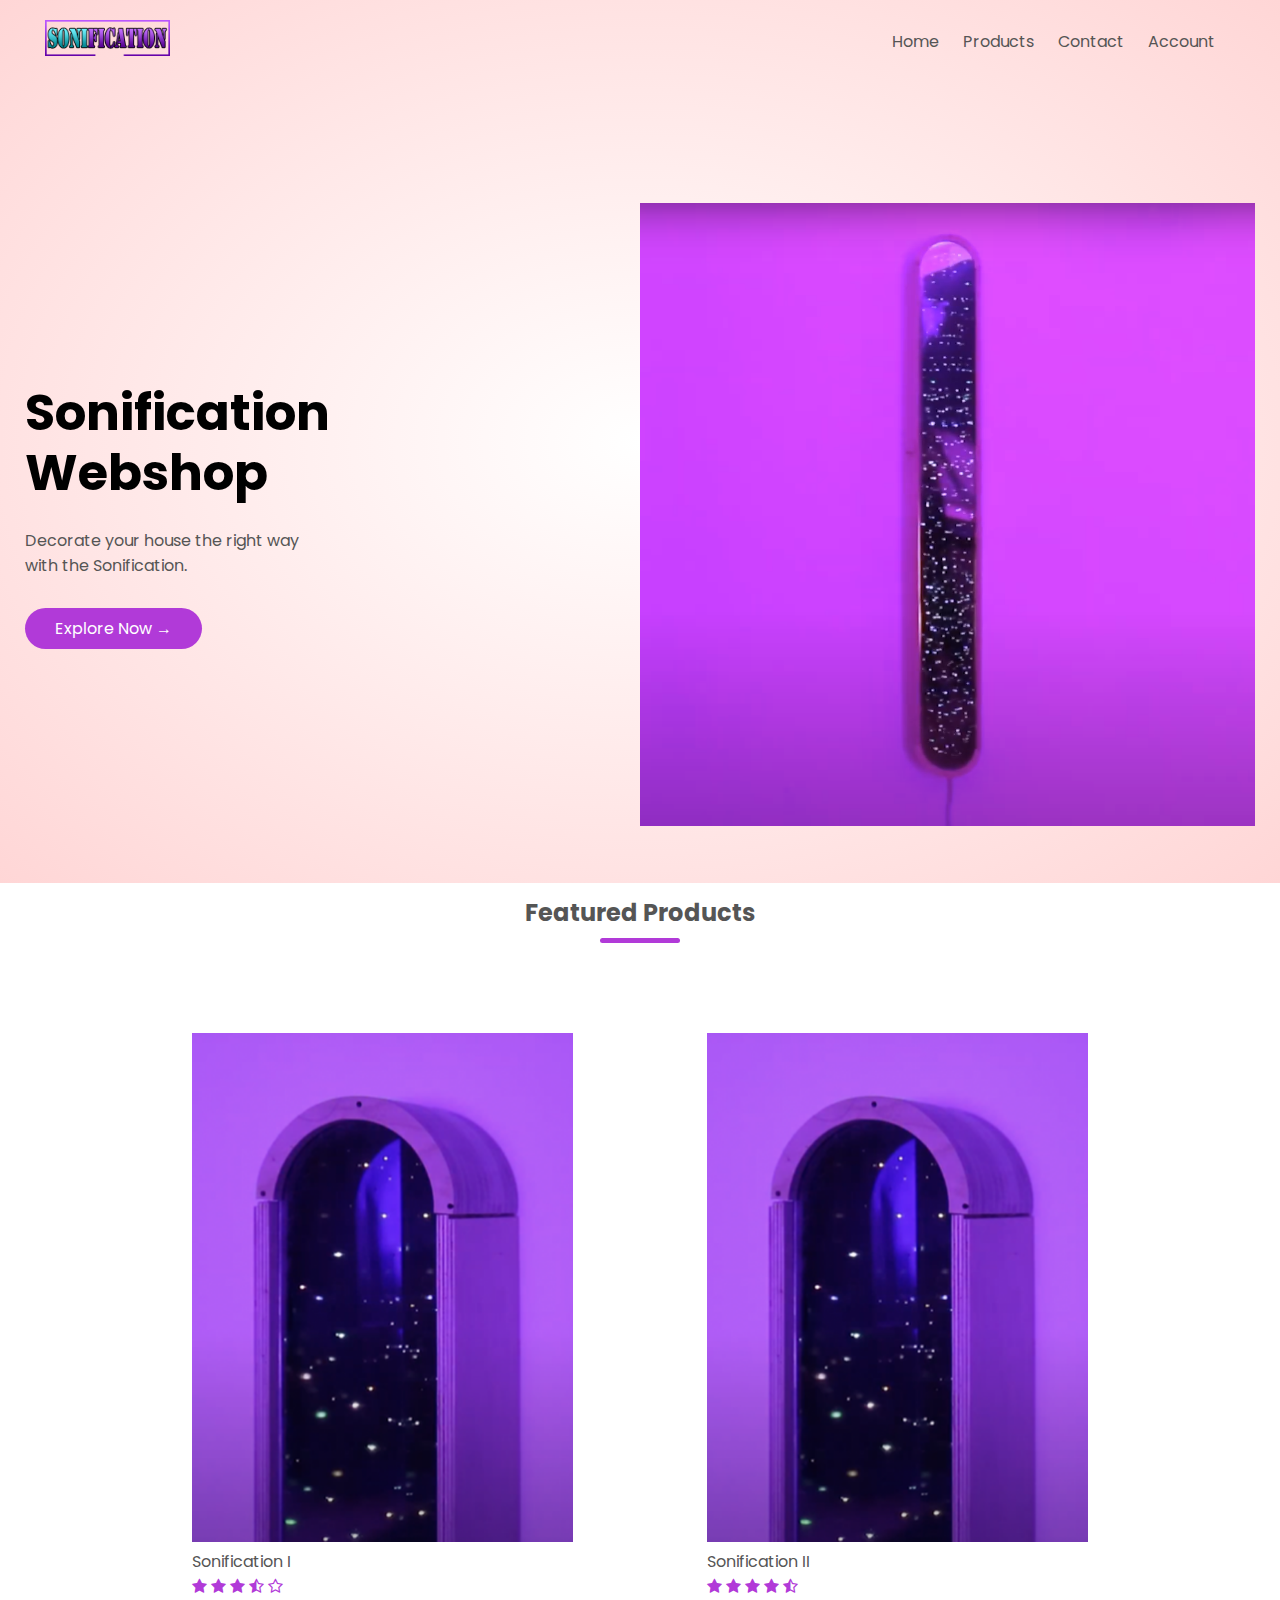
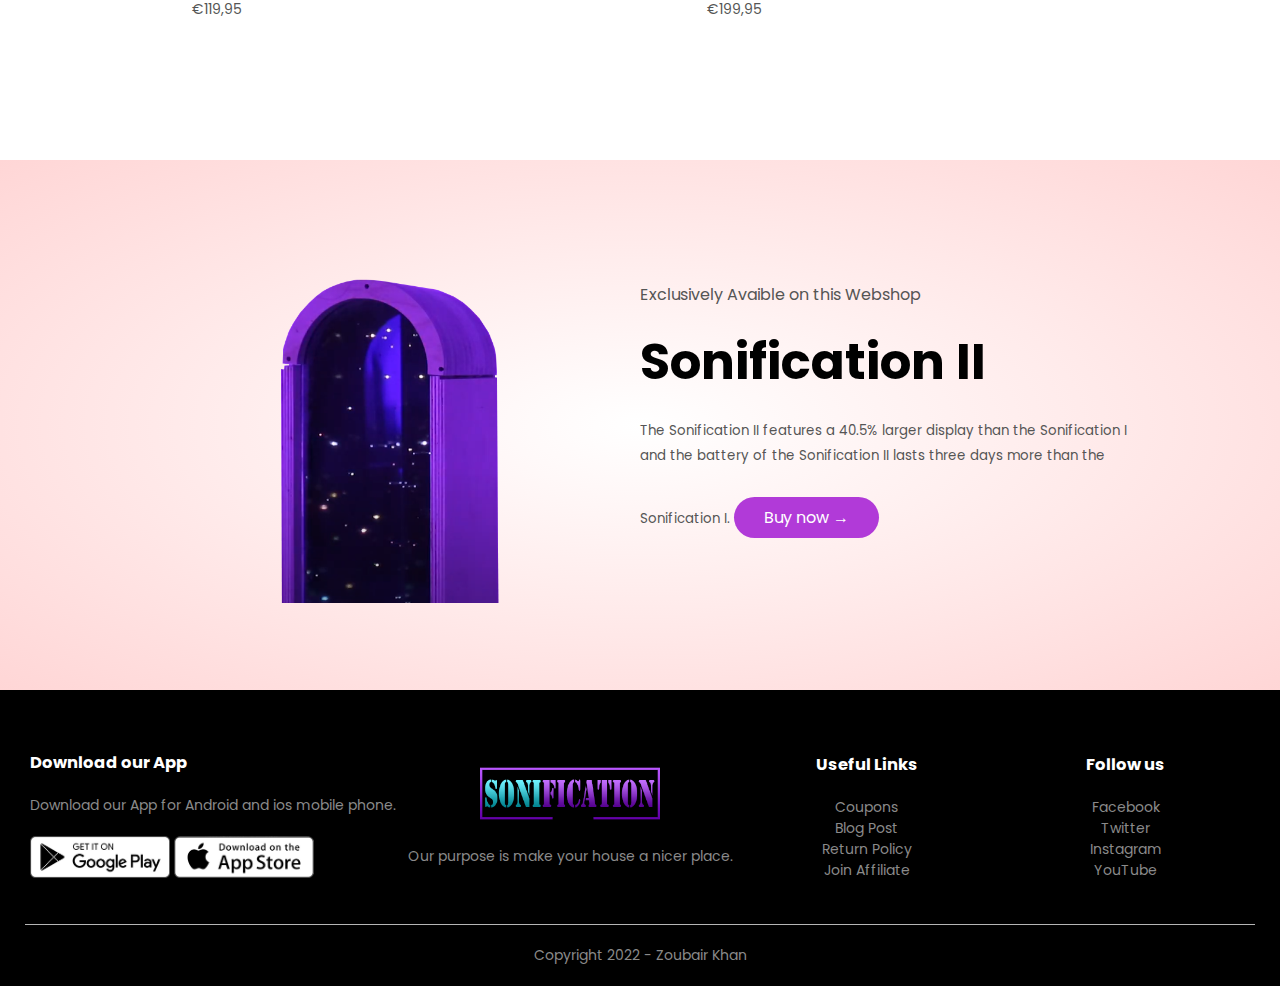
<file: index.html>
<!doctype html>
<html>
<head>
	<meta charset="utf-8">
	<title>Sonification</title>
	<link rel="stylesheet" href="style.css">
	<link rel="preconnect" href="https://fonts.googleapis.com">
<link rel="preconnect" href="https://fonts.gstatic.com" crossorigin>
<link href="https://fonts.googleapis.com/css2?family=Poppins:wght@300;400;500;600;700&display=swap" rel="stylesheet">
	<link rel="stylesheet" href="https://stackpath.bootstrapcdn.com/font-awesome/4.7.0/css/font-awesome.min.css">
</head>
<body>
	<div class="header">
	<div class="container">
	<div class="navbar">
	<div class="logo">
		<a href="index.html">
			<img src="Sonificationlogo.png" width="125px">
		</a>
		</div>
		<nav>
		<ul>
			<li><a href="index.html">Home</a></li>
			<li><a href="products.html">Products</a></li>
			<li><a href="https://www.instagram.com/zoubair.073/">Contact</a></li>
			<li><a href="account.html">Account</a></li>
		</ul>
		</nav>
		
	</div>	
		<div class="row">
		<div class="col-2">
			<h1>Sonification <br> Webshop</h1>
			<p>Decorate your house the right way <br> with the Sonification.</p>
			<a href="products.html" class="btn">Explore Now &#8594;</a>
			</div>
		<div class="col-2">
			<img src="sonification1.png">
			</div>
		</div>
	</div>
</div>
	
	<!----- Voorgestelde producten  ----->
	<div class="small-container">
	<h2 class="title">Featured Products</h2>
	<div class="row">
		<div class="col-4">
		<a href="product-details.html"><img src="sonification2.png"></a>
			<a href="product-details.html"><h4>Sonification I</h4></a>
			<div class="rating">
				<i class="fa fa-star"></i>
				<i class="fa fa-star"></i>
				<i class="fa fa-star"></i>
				<i class="fa fa-star-half-o"></i>
				<i class="fa fa-star-o"></i>
			</div>
			<p>€119,95</p>
			
		</div>
				<div class="col-4">
			<a href="product-details2.html"><img src="sonification2.png"></a>
			<a href="product-details2.html"><h4>Sonification II</h4></a>
			<div class="rating">
				<i class="fa fa-star"></i>
				<i class="fa fa-star"></i>
				<i class="fa fa-star"></i>
				<i class="fa fa-star"></i>
				<i class="fa fa-star-half-o"></i>
			</div>
			<p>€199,95</p>
			
		</div>
		
		</div>
	
	</div>
	
	<!----- Uitgelicht -----> 
	<div class="offer">
	<div class="small-container">
		<div class="row">
		<div class="col-2">
			<img src="uitgelicht.png" class="offer-img">
			</div>
		<div class="col-2">
			<p>Exclusively Avaible on this Webshop</p>
			<h1>Sonification II</h1>
			<small>The Sonification II features a 40.5% larger display than the Sonification I and the battery of the Sonification II lasts three days more than the Sonification I. </small>
			<a href="product-details2.html" class="btn">Buy now &#8594;</a>
			</div>
		</div>
		</div>
	</div>
	
	<!----- footer ----->
	<div class="footer">
	<div class="container">
		<div class="row">
		<div class="footer-col-1">
			<h3>Download our App</h3>
			<p>Download our App for Android and ios mobile phone.</p>
			<div class="app-logo">
			<img src="play-store.png">
			<img src="app-store.png">
			</div>
			</div>
		<div class="footer-col-2">
			<img src="Sonificationlogo2.png">
			<p>Our purpose is make your house a nicer place.</p>
			</div>
		<div class="footer-col-3">
			<h3>Useful Links</h3>
			<ul>
				<li>Coupons</li>
				<li>Blog Post</li>
				<li>Return Policy</li>			
				<li>Join Affiliate</li>
			</ul>
			</div>
		<div class="footer-col-4">
			<h3>Follow us</h3>
			<ul>
				<li>Facebook</li>
				<li>Twitter</li>
				<li>Instagram</li>			
				<li>YouTube</li>
			</ul>
			</div>	
		</div>
		<hr>
		<p class="copyright">Copyright 2022 - Zoubair Khan</p>
		</div>
	</div>
	
</body>
</html>
</file>
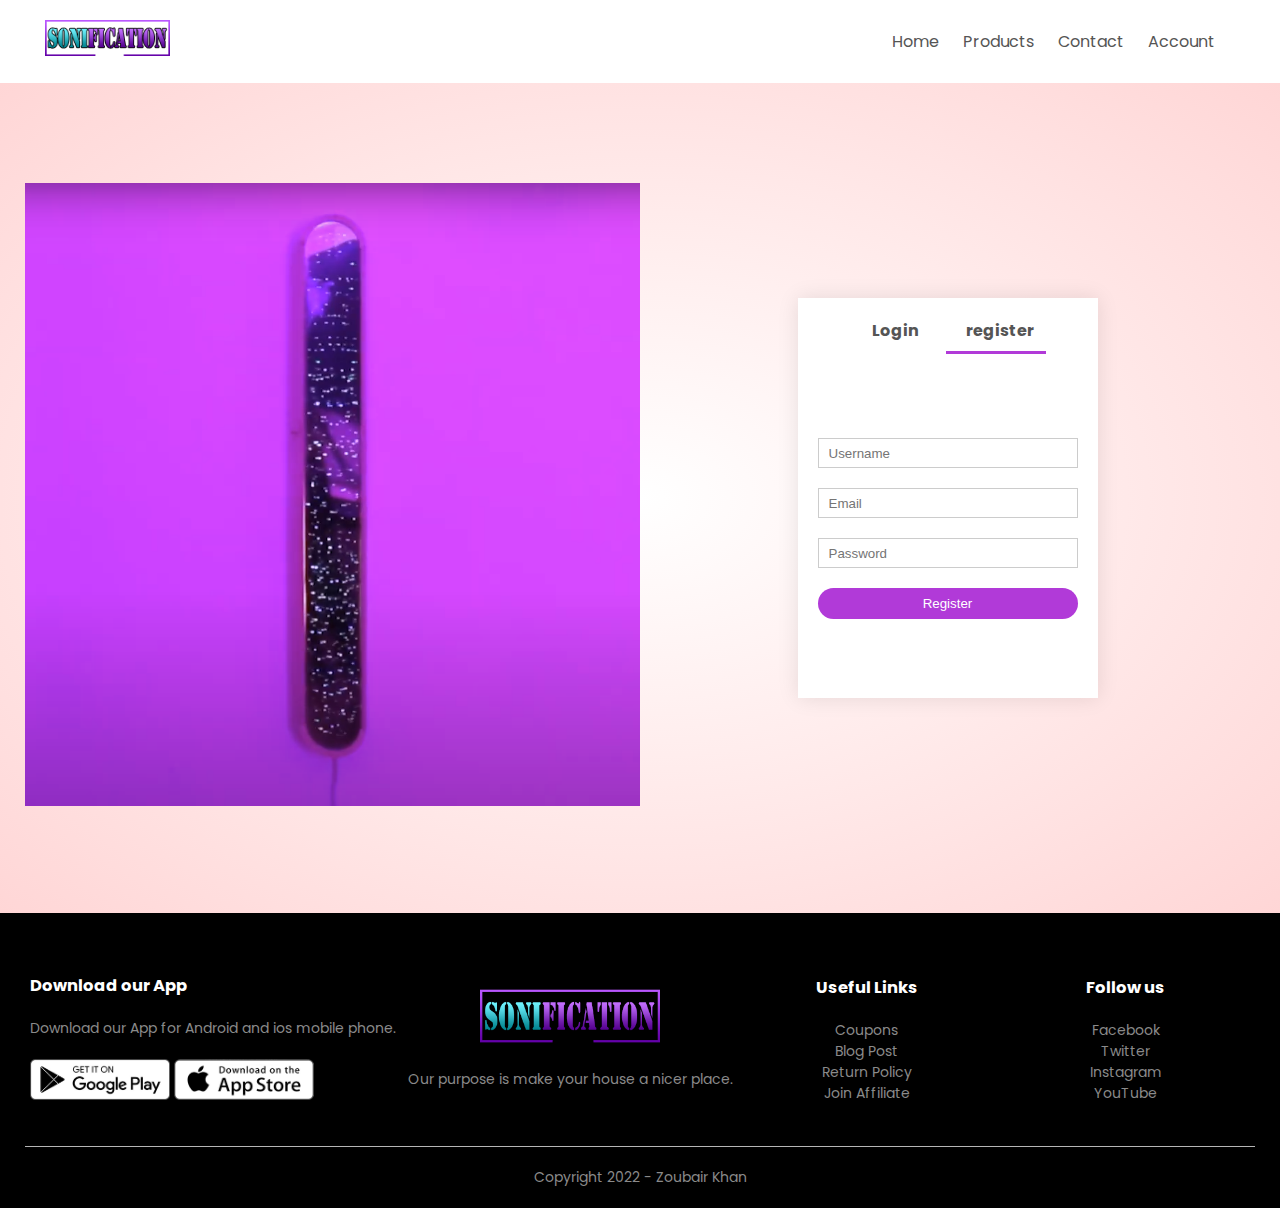
<file: account.html>
<!doctype html>
<html>
<head>
	<meta charset="utf-8">
	<title>Account - Sonification</title>
	<link rel="stylesheet" href="style.css">
	<link rel="preconnect" href="https://fonts.googleapis.com">
<link rel="preconnect" href="https://fonts.gstatic.com" crossorigin>
<link href="https://fonts.googleapis.com/css2?family=Poppins:wght@300;400;500;600;700&display=swap" rel="stylesheet">
	<link rel="stylesheet" href="https://stackpath.bootstrapcdn.com/font-awesome/4.7.0/css/font-awesome.min.css">
</head>
<body>
	<div class="container">
	<div class="navbar">
	<div class="logo">
		<a href="index.html"><img src="Sonificationlogo.png" width="125px"></a>
		</div>
		<nav>
		<ul>
			<li><a href="index.html">Home</a></li>
			<li><a href="products.html">Products</a></li>
			<li><a href="https://www.instagram.com/zoubair.073/">Contact</a></li>
			<li><a href="account.html">Account</a></li>
		</ul>
		</nav>
	</div>	
		
	</div>


	<!----- account page ------>
	<div class="account-page">
	<div class="container">
		<div class="row">
		<div class="col-2">
			<img src="sonification1.png" width="100%">
			</div>
		<div class="col-2">
			<div class="form-container">
			<div class="form-btn">
				<span onClick="login()">Login</span>
				<span onClick="register()">register</span>
				<hr id="Indicator">
				</div>
				
				<form id="LoginForm">
				<input type="text" placeholder="Username">
				<input type="password" placeholder="Password">
					<button type="submit" class="btn">Login</button>
					<a href="">Forgot password</a>
				</form>
				<form id="RegForm">
				<input type="text" placeholder="Username">
				<input type="email" placeholder="Email">
				<input type="password" placeholder="Password">
					<button type="submit" class="btn">Register</button>
			
				</form>
			</div>
			</div>
		</div>
		</div>
	</div>
	
	<!----- footer ----->
	<div class="footer">
	<div class="container">
		<div class="row">
		<div class="footer-col-1">
			<h3>Download our App</h3>
			<p>Download our App for Android and ios mobile phone.</p>
			<div class="app-logo">
			<img src="play-store.png">
			<img src="app-store.png">
			</div>
			</div>
		<div class="footer-col-2">
			<img src="Sonificationlogo2.png">
			<p>Our purpose is make your house a nicer place.</p>
			</div>
		<div class="footer-col-3">
			<h3>Useful Links</h3>
			<ul>
				<li>Coupons</li>
				<li>Blog Post</li>
				<li>Return Policy</li>			
				<li>Join Affiliate</li>
			</ul>
			</div>
		<div class="footer-col-4">
			<h3>Follow us</h3>
			<ul>
				<li>Facebook</li>
				<li>Twitter</li>
				<li>Instagram</li>			
				<li>YouTube</li>
			</ul>
			</div>	
		</div>
		<hr>
		<p class="copyright">Copyright 2022 - Zoubair Khan</p>
		</div>
	</div>
	
	<!----- js for toggle Form ----->
	<script>
		
		var LoginForm = document.getElementById("LoginForm");
		var RegForm = document.getElementById("RegForm");
		var Indicator = document.getElementById("Indicator");
		
		function register(){
			RegForm.style.transform = "translateX(0px)";
			LoginForm.style.transform = "translateX(0px)";
			Indicator.style.transform = "translateX(100px)"
		}
		function login(){
			RegForm.style.transform = "translateX(300px)";
			LoginForm.style.transform = "translateX(300px)";
			Indicator.style.transform = "translateX(0px)"
		}
		
	</script>

	
</body>
</html>
</file>
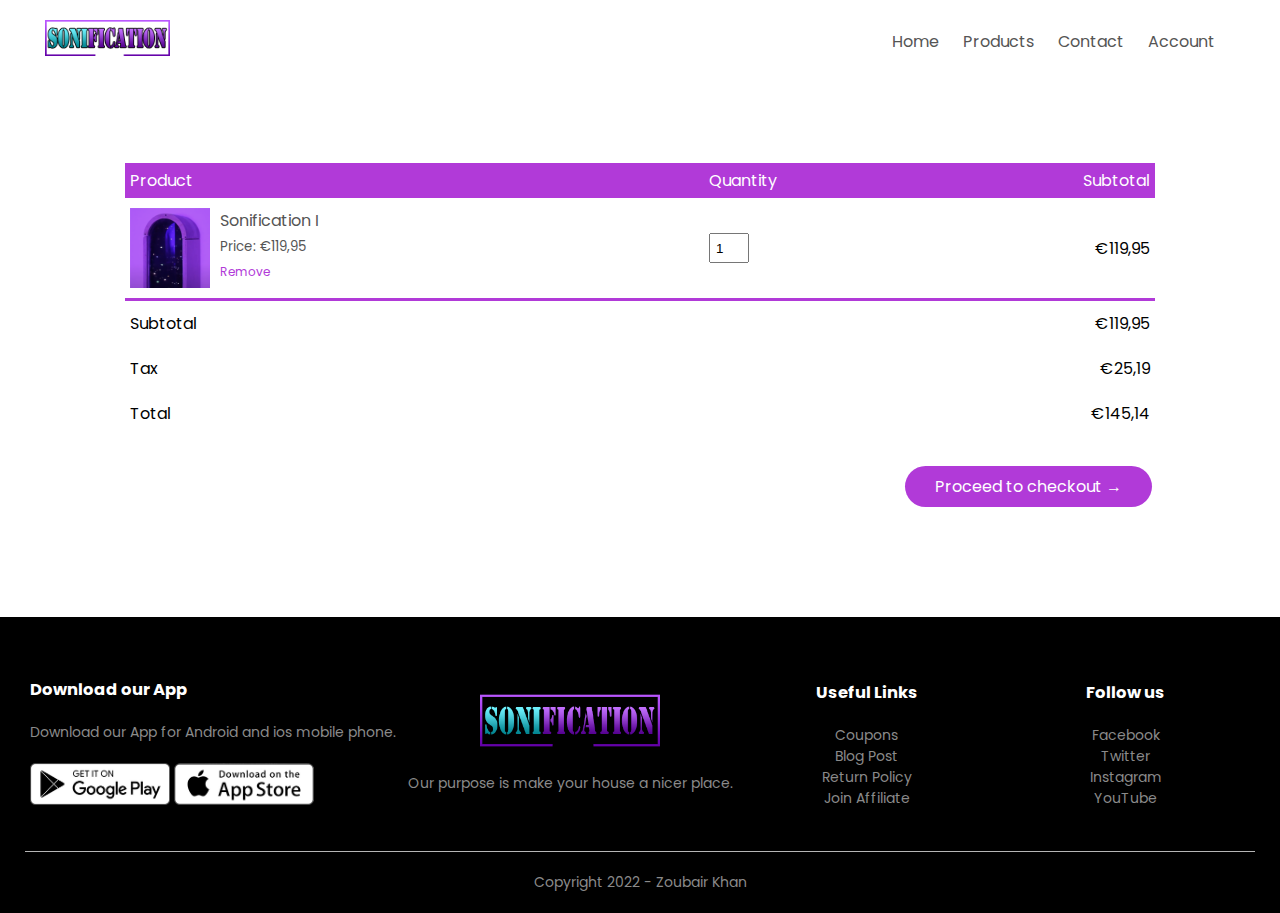
<file: cart1.html>
<!doctype html>
<html>
<head>
	<meta charset="utf-8">
	<title>Cart1 - Sonification</title>
	<link rel="stylesheet" href="style.css">
	<link rel="preconnect" href="https://fonts.googleapis.com">
<link rel="preconnect" href="https://fonts.gstatic.com" crossorigin>
<link href="https://fonts.googleapis.com/css2?family=Poppins:wght@300;400;500;600;700&display=swap" rel="stylesheet">
	<link rel="stylesheet" href="https://stackpath.bootstrapcdn.com/font-awesome/4.7.0/css/font-awesome.min.css">
</head>
<body>
	<div class="container">
	<div class="navbar">
	<div class="logo">
		<a href="index.html"><img src="Sonificationlogo.png" width="125px"></a>
		</div>
		<nav>
		<ul>
			<li><a href="index.html">Home</a></li>
			<li><a href="products.html">Products</a></li>
			<li><a href="https://www.instagram.com/zoubair.073/">Contact</a></li>
			<li><a href="account.html">Account</a></li>
		</ul>
		</nav>
	</div>	
		
	</div>


	<!---- cart items details ---->
	<div class="small-container cart-page">
	<table>
		<tr>
			<th>Product</th>
			<th>Quantity</th>
			<th>Subtotal</th>
		</tr>
		<tr>
			<td>
			<div class="cart-info">
				<img src="koop1.png">
				<div>
				<p>Sonification I</p>
					<small>Price: €119,95</small>
					<br>
					<a href="">Remove</a>
				</div>
				</div>
			</td>
			<td><input type="number" value="1"></td>
			<td>€119,95</td>
		</tr>
		</table>
		
		<div class="total-price">
		<table>
			<tr>
				<td>Subtotal</td>
				<td>€119,95</td>
			</tr>
			<tr>
				<td>Tax</td>
				<td>€25,19</td>
			</tr>
			<tr>
				<td>Total</td>
				<td>€145,14</td>
			</tr>
			</table>
		</div>
		<div class="checkout">
					<a href="https://paypal.me/ZoubairKhan" class="btn">Proceed to checkout &#8594;</a>
	</div>
		</div>
	
	
	<!----- footer ----->
	<div class="footer">
	<div class="container">
		<div class="row">
		<div class="footer-col-1">
			<h3>Download our App</h3>
			<p>Download our App for Android and ios mobile phone.</p>
			<div class="app-logo">
			<img src="play-store.png">
			<img src="app-store.png">
			</div>
			</div>
		<div class="footer-col-2">
			<img src="Sonificationlogo2.png">
			<p>Our purpose is make your house a nicer place.</p>
			</div>
		<div class="footer-col-3">
			<h3>Useful Links</h3>
			<ul>
				<li>Coupons</li>
				<li>Blog Post</li>
				<li>Return Policy</li>			
				<li>Join Affiliate</li>
			</ul>
			</div>
		<div class="footer-col-4">
			<h3>Follow us</h3>
			<ul>
				<li>Facebook</li>
				<li>Twitter</li>
				<li>Instagram</li>			
				<li>YouTube</li>
			</ul>
			</div>	
		</div>
		<hr>
		<p class="copyright">Copyright 2022 - Zoubair Khan</p>
		</div>
	</div>
	
	

	
</body>
</html>
</file>
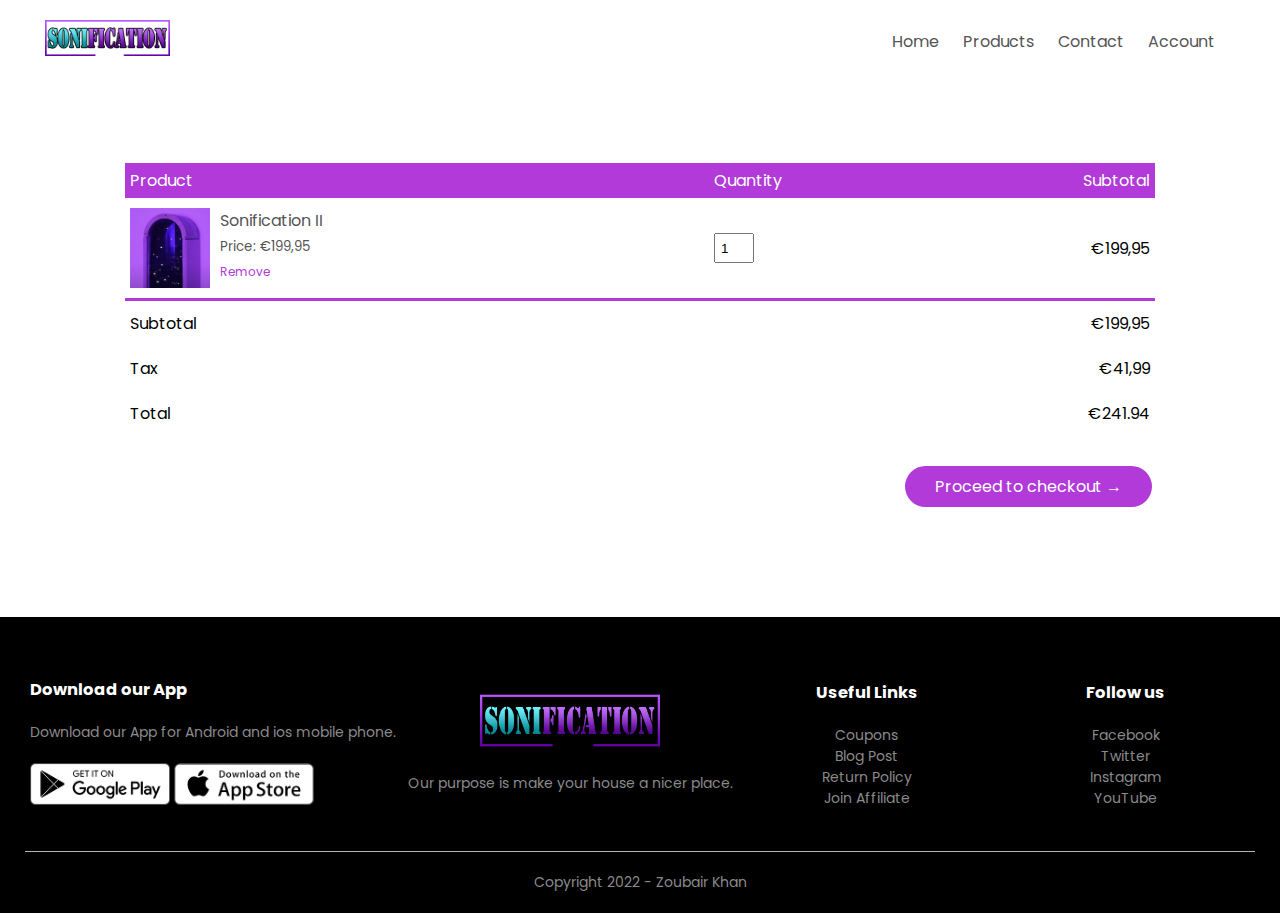
<file: cart2.html>
<!doctype html>
<html>
<head>
	<meta charset="utf-8">
	<title>Cart2 - Sonification</title>
	<link rel="stylesheet" href="style.css">
	<link rel="preconnect" href="https://fonts.googleapis.com">
<link rel="preconnect" href="https://fonts.gstatic.com" crossorigin>
<link href="https://fonts.googleapis.com/css2?family=Poppins:wght@300;400;500;600;700&display=swap" rel="stylesheet">
	<link rel="stylesheet" href="https://stackpath.bootstrapcdn.com/font-awesome/4.7.0/css/font-awesome.min.css">
</head>
<body>
	<div class="container">
	<div class="navbar">
	<div class="logo">
		<a href="index.html"><img src="Sonificationlogo.png" width="125px"></a>
		</div>
		<nav>
		<ul>
			<li><a href="index.html">Home</a></li>
			<li><a href="products.html">Products</a></li>
			<li><a href="https://www.instagram.com/zoubair.073/">Contact</a></li>
			<li><a href="account.html">Account</a></li>
		</ul>
		</nav>
	</div>	
		
	</div>


	<!---- cart items details ---->
	<div class="small-container cart-page">
	<table>
		<tr>
			<th>Product</th>
			<th>Quantity</th>
			<th>Subtotal</th>
		</tr>
		<tr>
			<td>
			<div class="cart-info">
				<img src="koop1.png">
				<div>
				<p>Sonification II</p>
					<small>Price: €199,95</small>
					<br>
					<a href="">Remove</a>
				</div>
				</div>
			</td>
			<td><input type="number" value="1"></td>
			<td>€199,95</td>
		</tr>
		</table>
		
		<div class="total-price">
		<table>
			<tr>
				<td>Subtotal</td>
				<td>€199,95</td>
			</tr>
			<tr>
				<td>Tax</td>
				<td>€41,99</td>
			</tr>
			<tr>
				<td>Total</td>
				<td>€241.94</td>
			</tr>
			</table>
		</div>
				<div class="checkout">
					<a href="https://paypal.me/ZoubairKhan" class="btn">Proceed to checkout &#8594;</a>
	</div>
	</div>
	
	
	<!----- footer ----->
	<div class="footer">
	<div class="container">
		<div class="row">
		<div class="footer-col-1">
			<h3>Download our App</h3>
			<p>Download our App for Android and ios mobile phone.</p>
			<div class="app-logo">
			<img src="play-store.png">
			<img src="app-store.png">
			</div>
			</div>
		<div class="footer-col-2">
			<img src="Sonificationlogo2.png">
			<p>Our purpose is make your house a nicer place.</p>
			</div>
		<div class="footer-col-3">
			<h3>Useful Links</h3>
			<ul>
				<li>Coupons</li>
				<li>Blog Post</li>
				<li>Return Policy</li>			
				<li>Join Affiliate</li>
			</ul>
			</div>
		<div class="footer-col-4">
			<h3>Follow us</h3>
			<ul>
				<li>Facebook</li>
				<li>Twitter</li>
				<li>Instagram</li>			
				<li>YouTube</li>
			</ul>
			</div>	
		</div>
		<hr>
		<p class="copyright">Copyright 2022 - Zoubair Khan</p>
		</div>
	</div>
	
	

	
</body>
</html>
</file>
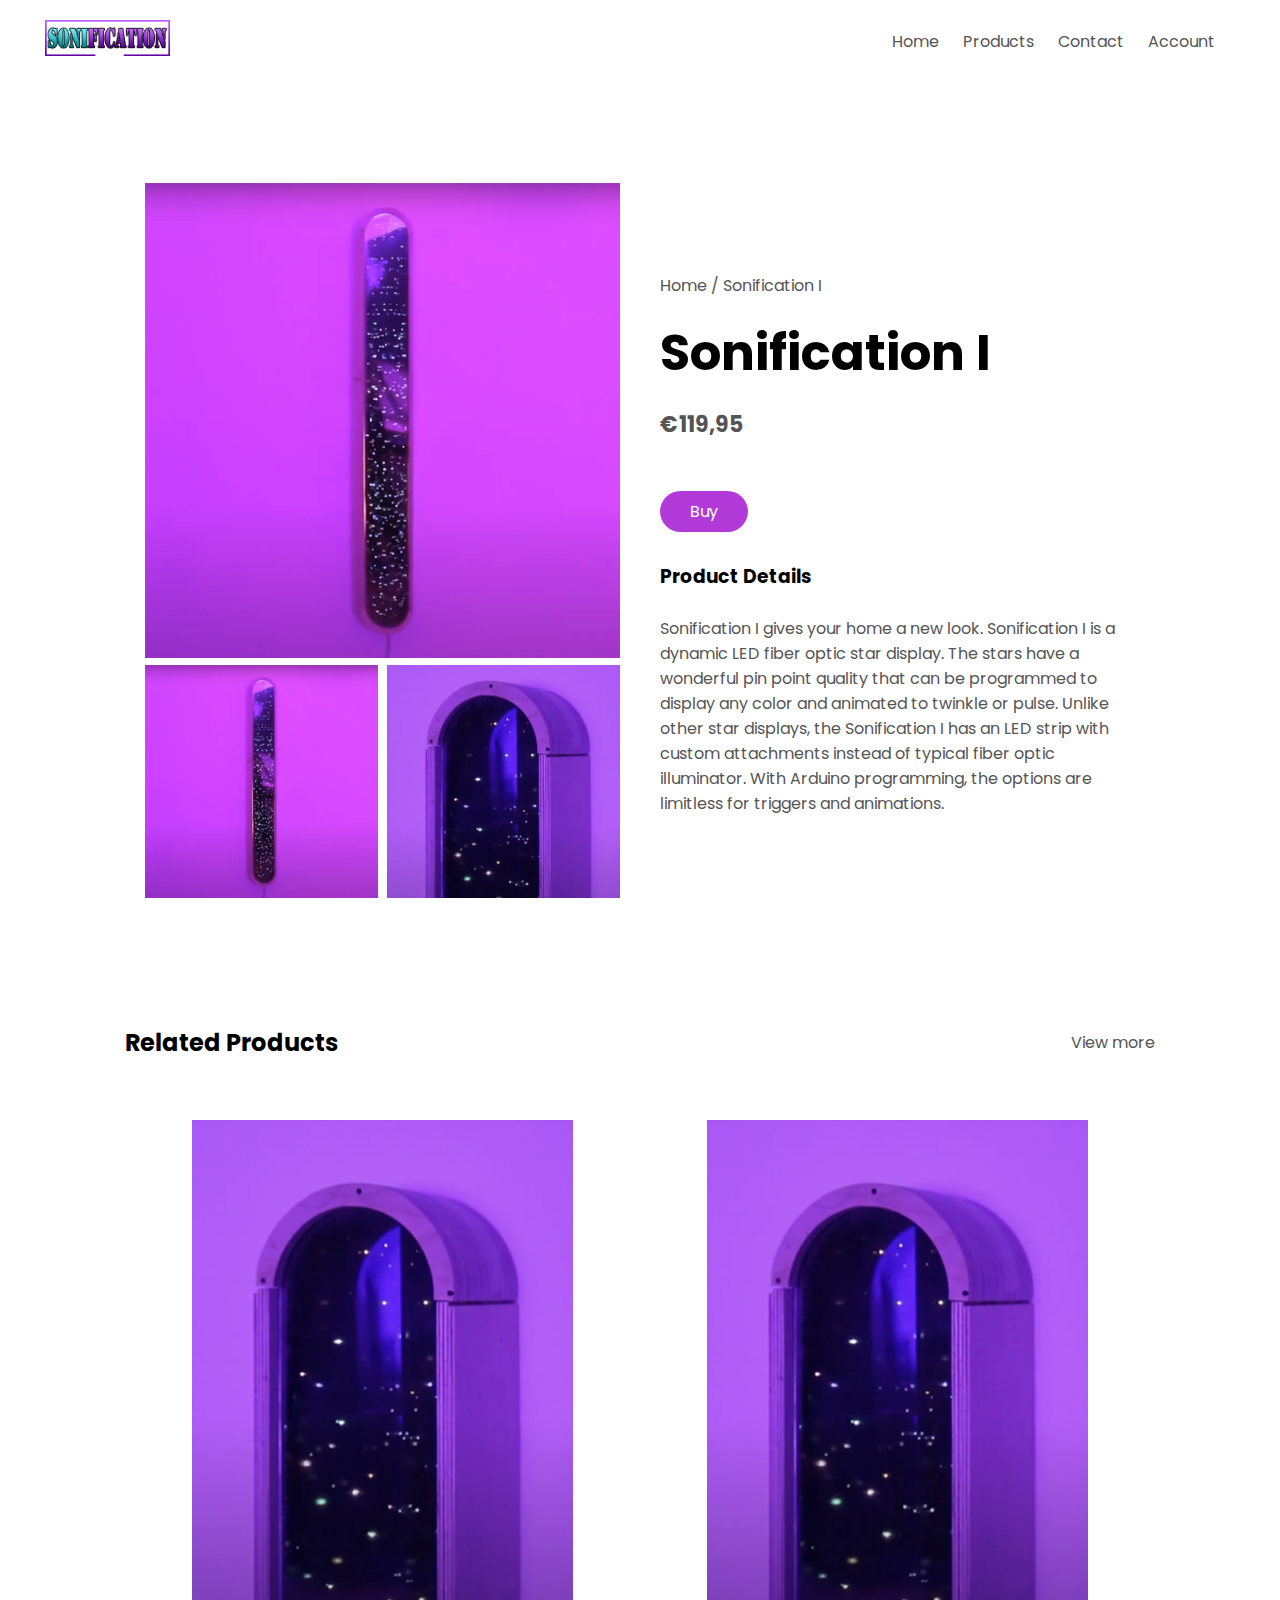
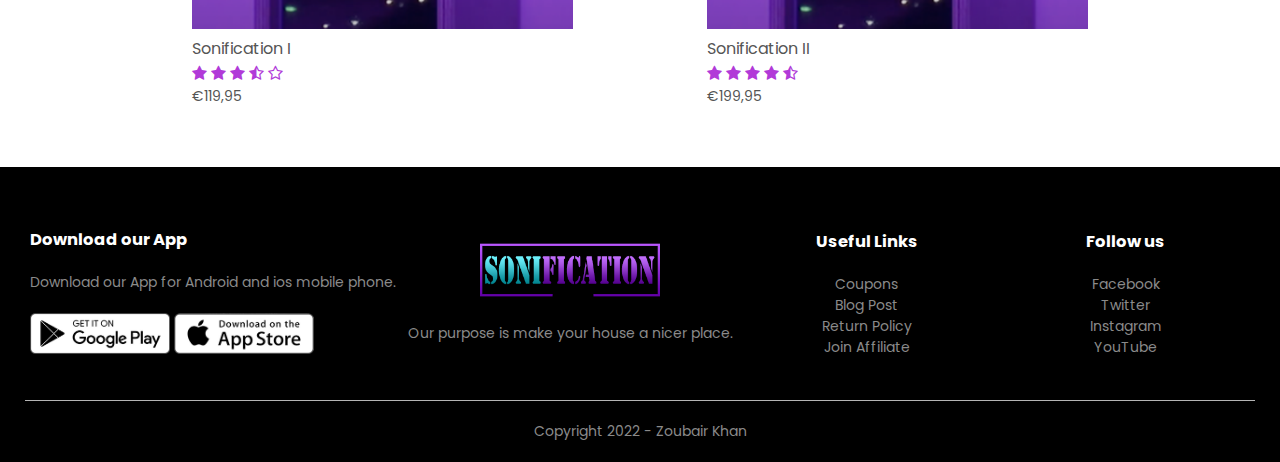
<file: product-details.html>
<!doctype html>
<html>
<head>
	<meta charset="utf-8">
	<title>Product details - Sonification</title>
	<link rel="stylesheet" href="style.css">
	<link rel="preconnect" href="https://fonts.googleapis.com">
<link rel="preconnect" href="https://fonts.gstatic.com" crossorigin>
<link href="https://fonts.googleapis.com/css2?family=Poppins:wght@300;400;500;600;700&display=swap" rel="stylesheet">
	<link rel="stylesheet" href="https://stackpath.bootstrapcdn.com/font-awesome/4.7.0/css/font-awesome.min.css">
</head>
<body>
	<div class="container">
	<div class="navbar">
	<div class="logo">
		<a href="index.html"><img src="Sonificationlogo.png" width="125px"></a>
		</div>
		<nav>
		<ul>
			<li><a href="index.html">Home</a></li>
			<li><a href="products.html">Products</a></li>
			<li><a href="https://www.instagram.com/zoubair.073/">Contact</a></li>
			<li><a href="account.html">Account</a></li>
		</ul>
		</nav>
	</div>	
		
	</div>

	<!----- product details ----->
	<div class="small-container single-product">
	<div class="row">
	<div class="col-2">
				<img src="gallery-1.png" width="100%" id="ProductImg">
		
			<div class="small-img-row">
			<div class="small-img-col">
				<img src="gallery-1.png" width="100%" class= "small-img">
				</div>
				<div class="small-img-col">
				<img src="smallgallery-1.png" width="100%" class= "small-img">
				</div>
		</div>
		
		</div>
	<div class="col-2">
			<p>Home / Sonification I</p>
			<h1>Sonification I</h1>
			<h4>€119,95</h4>
			<a href="cart1.html" class="btn">Buy</a>
		
		<h3>Product Details </h3>
		<br>
		<p>Sonification I gives your home a new look. Sonification I is a dynamic LED fiber optic star display. The stars have a wonderful pin point quality that can be programmed to display any color and animated to twinkle or pulse. Unlike other star displays, the Sonification I has an LED strip with custom attachments instead of typical fiber optic illuminator. With Arduino programming, the options are limitless for triggers and animations.</p>
		</div>
		</div>
	</div>
	
	<!------- Titel ------->
	<div class="small-container">
	<div class="row row-2">
		<h2>Related Products</h2>
		<a href="products.html"><p>View more</p></a>
		</div>
	</div>
	
	<!------Producten----->
	
	<div class="small-container">

		
		<div class="row">
		<div class="col-4">
			<a href="product-details.html"><img src="sonification2.png"></a>
			<h4>Sonification I</h4>
			<div class="rating">
				<i class="fa fa-star"></i>
				<i class="fa fa-star"></i>
				<i class="fa fa-star"></i>
				<i class="fa fa-star-half-o"></i>
				<i class="fa fa-star-o"></i>
			</div>
			<p>€119,95</p>
			</div>
			
		<div class="col-4">
			<a href="product-details2.html"><img src="sonification2.png"></a>
			<h4>Sonification II</h4>
			<div class="rating">
				<i class="fa fa-star"></i>
				<i class="fa fa-star"></i>
				<i class="fa fa-star"></i>
				<i class="fa fa-star"></i>
				<i class="fa fa-star-half-o"></i>
			</div>
			<p>€199,95</p>
			
		</div>
			
		</div>
					
	</div>
	
	
	<!----- footer ----->
	<div class="footer">
	<div class="container">
		<div class="row">
		<div class="footer-col-1">
			<h3>Download our App</h3>
			<p>Download our App for Android and ios mobile phone.</p>
			<div class="app-logo">
			<img src="play-store.png">
			<img src="app-store.png">
			</div>
			</div>
		<div class="footer-col-2">
			<img src="Sonificationlogo2.png">
			<p>Our purpose is make your house a nicer place.</p>
			</div>
		<div class="footer-col-3">
			<h3>Useful Links</h3>
			<ul>
				<li>Coupons</li>
				<li>Blog Post</li>
				<li>Return Policy</li>			
				<li>Join Affiliate</li>
			</ul>
			</div>
		<div class="footer-col-4">
			<h3>Follow us</h3>
			<ul>
				<li>Facebook</li>
				<li>Twitter</li>
				<li>Instagram</li>			
				<li>YouTube</li>
			</ul>
			</div>	
		</div>
		<hr>
		<p class="copyright">Copyright 2022 - Zoubair Khan</p>
		</div>
	</div>
	
	
	<!----- javascript voor product details ----->
<script>
	var ProductImg = document.getElementById("ProductImg");
	var SmallImg = document.getElementsByClassName("small-img");
	
	SmallImg[0].onclick = function()
	{
		ProductImg.src = SmallImg[0].src;
	}
		SmallImg[1].onclick = function()
	{
		ProductImg.src = SmallImg[1].src;
	}
</script>
	
</body>
</html>
</file>
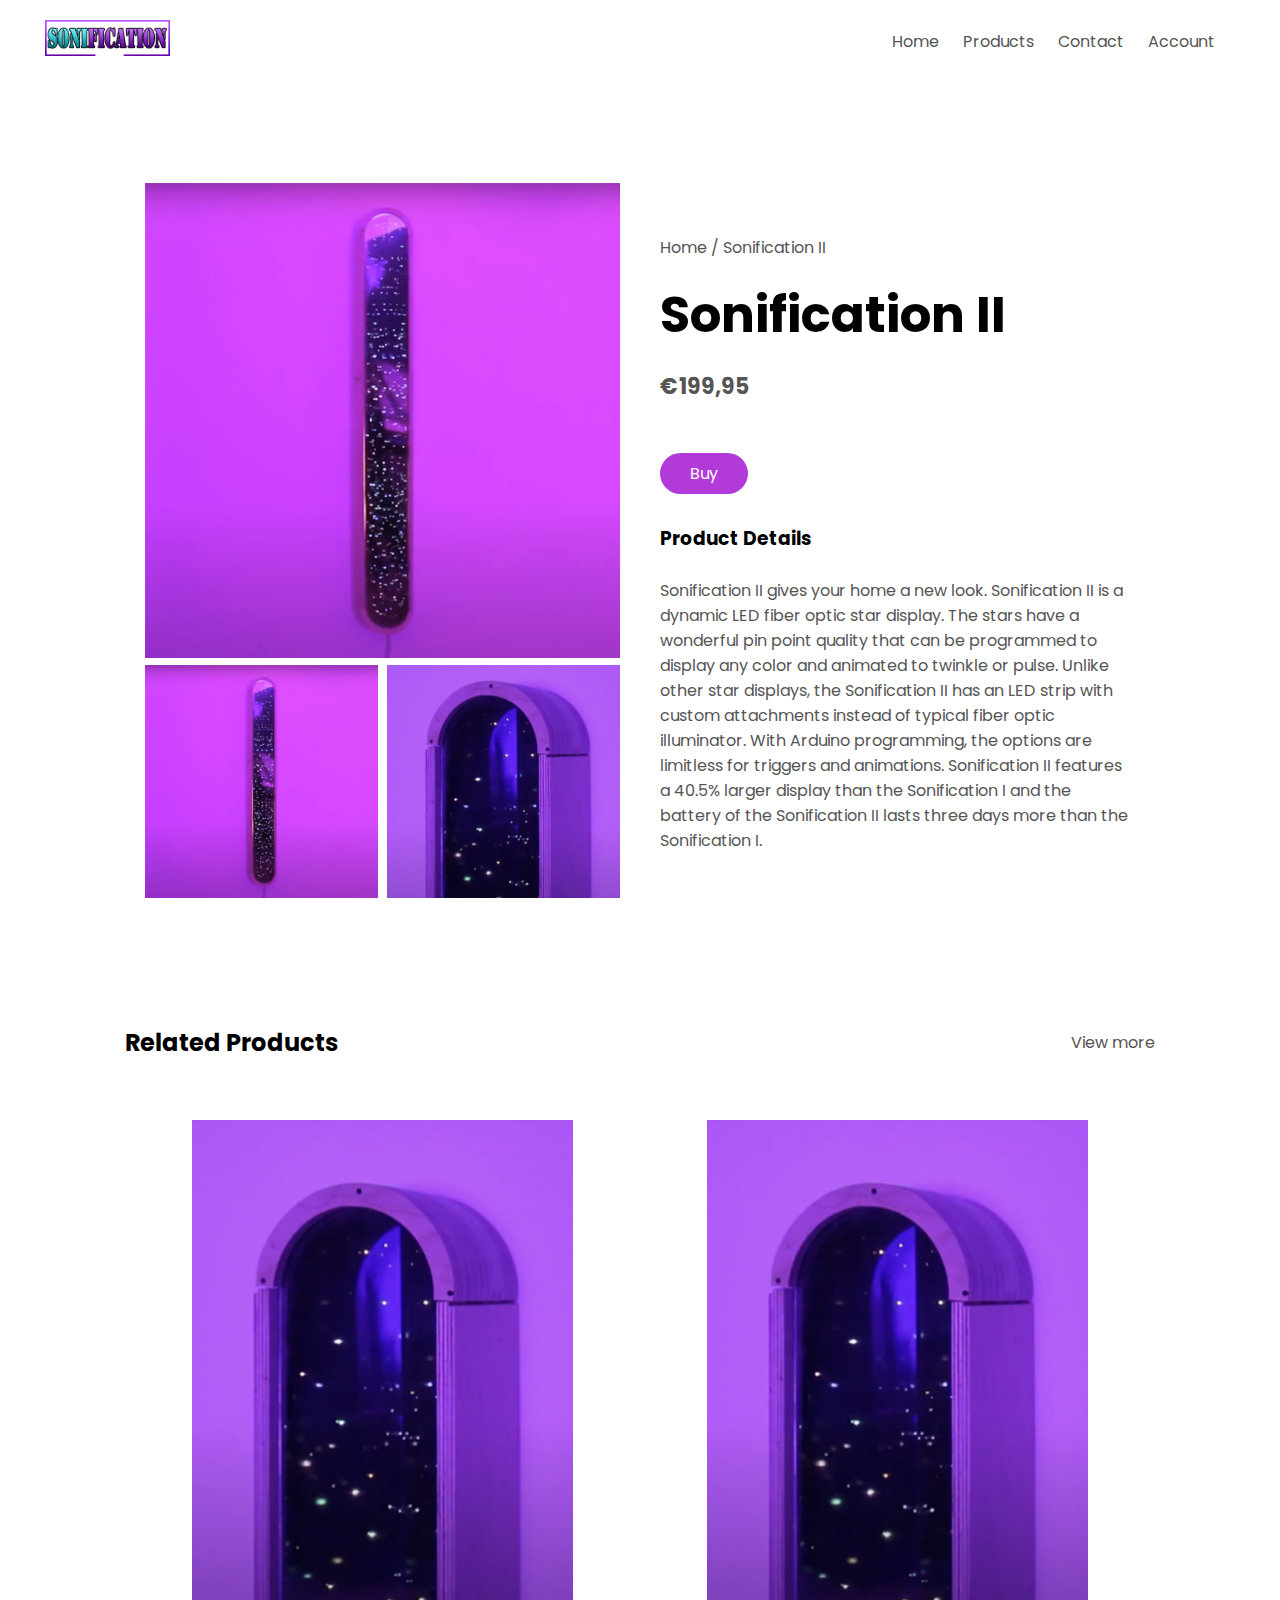
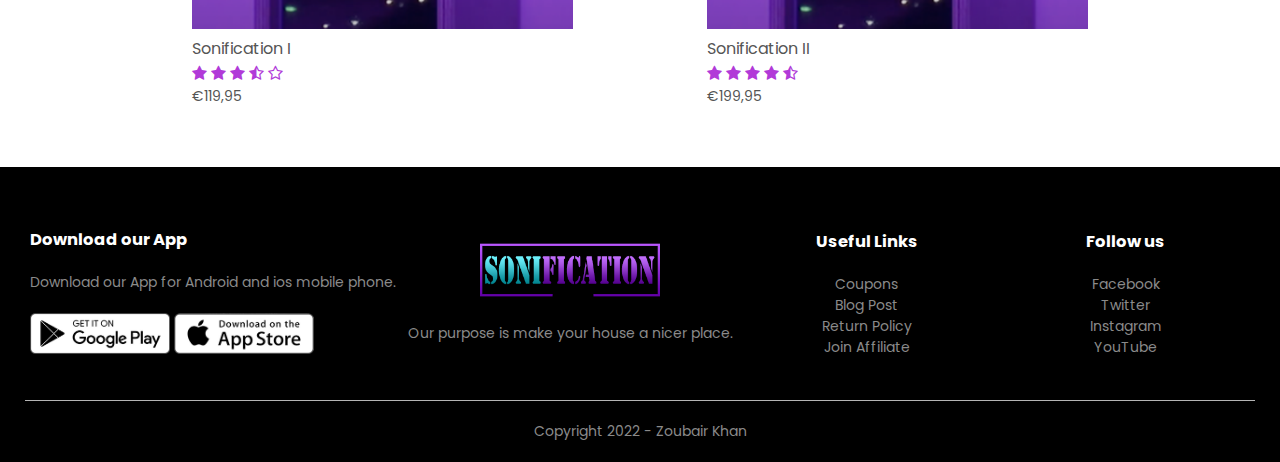
<file: product-details2.html>
<!doctype html>
<html>
<head>
	<meta charset="utf-8">
	<title>Product details2 - Sonification</title>
	<link rel="stylesheet" href="style.css">
	<link rel="preconnect" href="https://fonts.googleapis.com">
<link rel="preconnect" href="https://fonts.gstatic.com" crossorigin>
<link href="https://fonts.googleapis.com/css2?family=Poppins:wght@300;400;500;600;700&display=swap" rel="stylesheet">
	<link rel="stylesheet" href="https://stackpath.bootstrapcdn.com/font-awesome/4.7.0/css/font-awesome.min.css">
</head>
<body>
	<div class="container">
	<div class="navbar">
	<div class="logo">
		<a href="index.html"><img src="Sonificationlogo.png" width="125px"></a>
		</div>
		<nav>
		<ul>
			<li><a href="index.html">Home</a></li>
			<li><a href="products.html">Products</a></li>
			<li><a href="https://www.instagram.com/zoubair.073/">Contact</a></li>
			<li><a href="account.html">Account</a></li>
		</ul>
		</nav>
	</div>	
		
	</div>

	<!----- product details ----->
	<div class="small-container single-product">
	<div class="row">
	<div class="col-2">
				<img src="gallery-1.png" width="100%" id="ProductImg">
		
			<div class="small-img-row">
			<div class="small-img-col">
				<img src="gallery-1.png" width="100%" class= "small-img">
				</div>
				<div class="small-img-col">
				<img src="smallgallery-1.png" width="100%" class= "small-img">
				</div>
		</div>
		
		</div>
	<div class="col-2">
			<p>Home / Sonification II</p>
			<h1>Sonification II</h1>
			<h4>€199,95</h4>
			<a href="cart2.html" class="btn">Buy</a>
		
		<h3>Product Details </h3>
		<br>
		<p>Sonification II gives your home a new look. Sonification II is a dynamic LED fiber optic star display. The stars have a wonderful pin point quality that can be programmed to display any color and animated to twinkle or pulse. Unlike other star displays, the Sonification II has an LED strip with custom attachments instead of typical fiber optic illuminator. With Arduino programming, the options are limitless for triggers and animations. Sonification II features a 40.5% larger display than the Sonification I and the battery of the Sonification II lasts three days more than the Sonification I.</p>
		</div>
		</div>
	</div>
	
	<!------- Titel ------->
	<div class="small-container">
	<div class="row row-2">
		<h2>Related Products</h2>
		<a href="products.html"><p>View more</p></a>
		</div>
	</div>
	
	<!------Producten----->
	
	<div class="small-container">

		
		<div class="row">
		<div class="col-4">
			<a href="product-details.html"><img src="sonification2.png"></a>
			<h4>Sonification I</h4>
			<div class="rating">
				<i class="fa fa-star"></i>
				<i class="fa fa-star"></i>
				<i class="fa fa-star"></i>
				<i class="fa fa-star-half-o"></i>
				<i class="fa fa-star-o"></i>
			</div>
			<p>€119,95</p>
			</div>
			
		<div class="col-4">
			<a href="product-details2.html"><img src="sonification2.png"></a>
			<h4>Sonification II</h4>
			<div class="rating">
				<i class="fa fa-star"></i>
				<i class="fa fa-star"></i>
				<i class="fa fa-star"></i>
				<i class="fa fa-star"></i>
				<i class="fa fa-star-half-o"></i>
			</div>
			<p>€199,95</p>
			
		</div>
			
		</div>
					
	</div>
	
	
	<!----- footer ----->
	<div class="footer">
	<div class="container">
		<div class="row">
		<div class="footer-col-1">
			<h3>Download our App</h3>
			<p>Download our App for Android and ios mobile phone.</p>
			<div class="app-logo">
			<img src="play-store.png">
			<img src="app-store.png">
			</div>
			</div>
		<div class="footer-col-2">
			<img src="Sonificationlogo2.png">
			<p>Our purpose is make your house a nicer place.</p>
			</div>
		<div class="footer-col-3">
			<h3>Useful Links</h3>
			<ul>
				<li>Coupons</li>
				<li>Blog Post</li>
				<li>Return Policy</li>			
				<li>Join Affiliate</li>
			</ul>
			</div>
		<div class="footer-col-4">
			<h3>Follow us</h3>
			<ul>
				<li>Facebook</li>
				<li>Twitter</li>
				<li>Instagram</li>			
				<li>YouTube</li>
			</ul>
			</div>	
		</div>
		<hr>
		<p class="copyright">Copyright 2022 - Zoubair Khan</p>
		</div>
	</div>
	
	
	<!----- javascript voor product details ----->
<script>
	var ProductImg = document.getElementById("ProductImg");
	var SmallImg = document.getElementsByClassName("small-img");
	
	SmallImg[0].onclick = function()
	{
		ProductImg.src = SmallImg[0].src;
	}
		SmallImg[1].onclick = function()
	{
		ProductImg.src = SmallImg[1].src;
	}
</script>
	
</body>
</html>
</file>
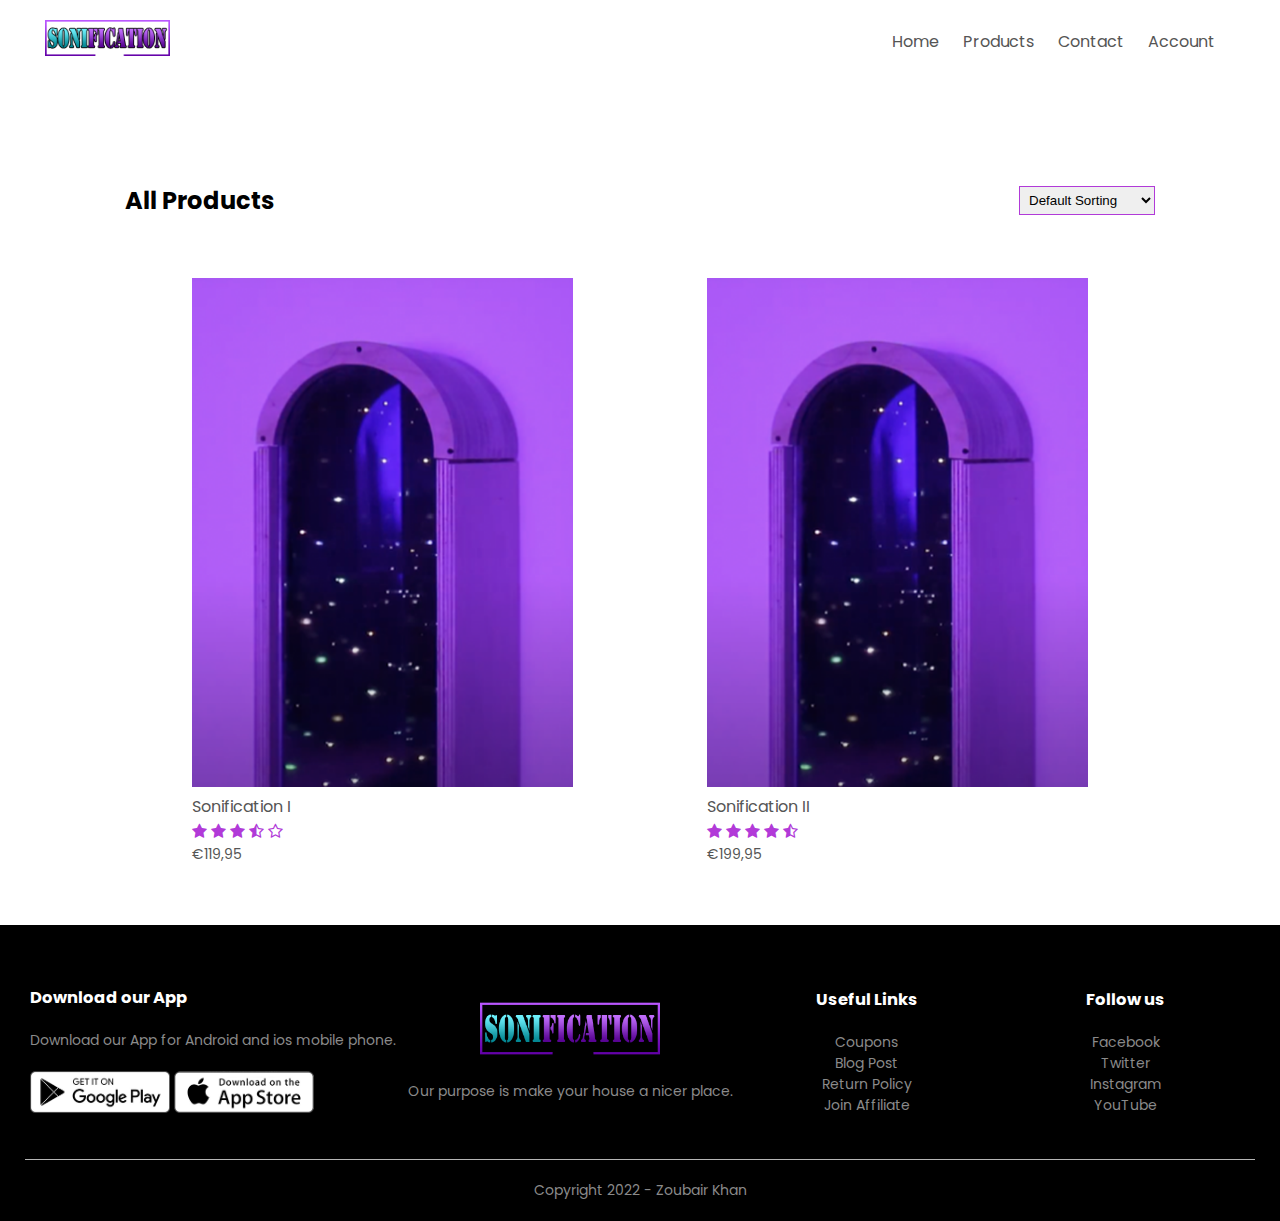
<file: products.html>
<!doctype html>
<html>
<head>
	<meta charset="utf-8">
	<title>All Products - Sonification</title>
	<link rel="stylesheet" href="style.css">
	<link rel="preconnect" href="https://fonts.googleapis.com">
<link rel="preconnect" href="https://fonts.gstatic.com" crossorigin>
<link href="https://fonts.googleapis.com/css2?family=Poppins:wght@300;400;500;600;700&display=swap" rel="stylesheet">
	<link rel="stylesheet" href="https://stackpath.bootstrapcdn.com/font-awesome/4.7.0/css/font-awesome.min.css">
</head>
<body>
	<div class="container">
	<div class="navbar">
	<div class="logo">
		<a href="index.html"><img src="Sonificationlogo.png" width="125px"></a>
		</div>
		<nav>
		<ul>
			<li><a href="index.html">Home</a></li>
			<li><a href="products.html">Products</a></li>
			<li><a href="https://www.instagram.com/zoubair.073/">Contact</a></li>
			<li><a href="account.html">Account</a></li>
		</ul>
		</nav>
	</div>	
		
	</div>

	
	<div class="small-container">

		<div class="row row-2">
		<h2>All Products</h2>
			<select>
			<option>Default Sorting</option>
			<option>Sort by price</option>
			<option>Sort by popularity</option>
			<option>Sort by rating</option>
			<option>Sort by sale</option>
			</select>
		</div>
		
		<div class="row">
		<div class="col-4">
			<a href="product-details.html"><img src="sonification2.png"></a>
			<a href="product-details.html"><h4>Sonification I</h4></a>
			<div class="rating">
				<i class="fa fa-star"></i>
				<i class="fa fa-star"></i>
				<i class="fa fa-star"></i>
				<i class="fa fa-star-half-o"></i>
				<i class="fa fa-star-o"></i>
			</div>
			<p>€119,95</p>
			</div>
			
		<div class="col-4">
			<a href="product-details2.html"><img src="sonification2.png"></a>
			<a href="product-details2.html"><h4>Sonification II</h4></a>
			<div class="rating">
				<i class="fa fa-star"></i>
				<i class="fa fa-star"></i>
				<i class="fa fa-star"></i>
				<i class="fa fa-star"></i>
				<i class="fa fa-star-half-o"></i>
			</div>
			<p>€199,95</p>
			
		</div>
			
		</div>
					
	</div>
	
	
	<!----- footer ----->
	<div class="footer">
	<div class="container">
		<div class="row">
		<div class="footer-col-1">
			<h3>Download our App</h3>
			<p>Download our App for Android and ios mobile phone.</p>
			<div class="app-logo">
			<img src="play-store.png">
			<img src="app-store.png">
			</div>
			</div>
		<div class="footer-col-2">
			<img src="Sonificationlogo2.png">
			<p>Our purpose is make your house a nicer place.</p>
			</div>
		<div class="footer-col-3">
			<h3>Useful Links</h3>
			<ul>
				<li>Coupons</li>
				<li>Blog Post</li>
				<li>Return Policy</li>			
				<li>Join Affiliate</li>
			</ul>
			</div>
		<div class="footer-col-4">
			<h3>Follow us</h3>
			<ul>
				<li>Facebook</li>
				<li>Twitter</li>
				<li>Instagram</li>			
				<li>YouTube</li>
			</ul>
			</div>	
		</div>
		<hr>
		<p class="copyright">Copyright 2022 - Zoubair Khan</p>
		</div>
	</div>
	
</body>
</html>
</file>
<file: style.css>
@charset "utf-8";
*{
	margin: 0;
	padding: 0;
	box-sizing: border-box;
}
body{
	font-family: 'Poppins', sans-serif;
}
.navbar{
	display: flex;
	align-items: center;
	padding: 20px;
}
nav{
	flex: 1;
	text-align: right;	
}
nav ul{
	display: inline-block;
	list-style-type: none;
}
nav ul li{
	display: inline-block;
	margin-right: 20px;
}
a{
	text-decoration: none;
	color: #555;
}
p{
	color: #555;
}
.container{
	max-width: 1300px;
	margin: auto;
	padding-left: 25px;
	padding-right: 25px;
}
.row{
	display: flex;
	align-items: center;
	flex-wrap: wrap;
	justify-content: space-around;
}
.col-2{
	flex-basis: 50%;
	min-width: 300px;
}
.col-2 img{
	max-width: 100%;
	padding: 50px 0;
}
.col-2 h1{
	font-size: 50px;
	line-height: 60px;
	margin: 25px 0;
}
.btn{
	display: inline-block;
	background: #b13ad8;
	color: #fff;
	padding: 8px 30px;
	margin: 30px 0;
	border-radius:  30px;
	transition: background 0.5s;
}
.btn:hover{
	background: #67287c;
}
.header{
	background: radial-gradient(#fff, #ffd6d6);
}
.header .row{
	margin-top: 70px;
}
.categories{
	margin: 70px 0;
}
.col-3{
	flex: 30%;
	min-width: 250px;
	margin-bottom: 30px;
}
.col-3 img{
	width: 100%;
}
.small-container{
	max-width: 1080px;
	margin: auto;
	padding-left: 25px;
	padding-right: 25px;
}
.col-4{
	flex-basis: 39%;
	padding: 10px;
	min-width: 200px;
	margin-bottom: 50px;
	transition: transform 0.5s;
}
.col-4 img{
	width: 100%;
}
.title{
	text-align: center;
	margin: 0 auto 80px;
	position: relative;
	line-height: 60px;
	color: #555;
}
.title::after{
	content: '';
	background: #b13ad8;
	width: 80px;
	height: 5px;
	border-radius: 5px;
	position: absolute;
	bottom: 0;
	left: 50%;
	transform: translateX(-50%);
}
h4{
	color: #555;
	font-weight: normal;
}
.col-4 p{
	font-size: 14px;
}
.rating .fa{
	color: #b13ad8;
}
.col-4:hover{
	transform: translateY(-5px);
}
/*----- uitgelicht -----*/
.offer{
	background: radial-gradient(#fff, #ffd6d6);
	margin-top: 80px;
	padding: 30px 0;
}
.col-2 .offer-img{
	padding: 50px;
}
small{
	color: #555;
}

/*----- footer -----*/
.footer{
	background: #000;
	color: #8a8a8a;
	font-size: 14px;
	padding: 60px 0 20px;
}
.footer p{
	color: #8a8a8a;
}
.footer h3{
	color: #fff;
	margin-bottom: 20px;
}
.footer-col-1, .footer-col-2, .footer-col-3, .footer-col-4{
	min-width: 250px;
	margin-bottom: 20px;
}
.footer-col-1{
	flex-basis: 30%;
}
.footer-col-2{
	flex-basis: 1;
	text-align: center;
}
.footer-col-2 img{
	width: 180px;
	margin-bottom: 20px;
}
.footer-col-3, .footer-col-4{
	flex-basis: 12%;
	text-align: center;
}
ul{
	list-style-type: none;
}
.app-logo{
	margin-top: 20px;
}
.app-logo img{
	width: 140px;
}
.footer hr{
	border: none;
	background: #b5b5b5;
	height: 1px;
	margin: 20px 0;
}
.copyright{
	text-align: center;
}

/*----- all products pagina -----*/
.row-2{
	justify-content: space-between;
	margin: 100px auto 50px;
}
select{
	border: 1px solid #b13ad8;
	padding: 5px;
}
select:focus{
	outline: none;
}

/*----- product details -----*/
.single-product{
	margin-top: 80px;	
}
.single-product .col-2 img{
	padding: 0;
}
.single-product .col-2{
	padding: 20px;
}
.single-product h4{
	margin: 20px 0;
	font-size: 22px;
	font-weight: bold;
}
.single-product input{
	width: 50px;
	height: 40px;
	padding-left: 10px;
	font-size: 20px;
	margin-right: 10px;
	border: 1px solid #b13ad8;
}
input:focus{
	outline: none;
}
.small-img-row{
	display:flex;
	justify-content: space-between;
}
.small-img-col{
	flex-basis: 49%;
	cursor: pointer;
}

/*----cart items ----*/

.cart-page{
	margin: 80px auto;
	
}
table{
	width: 100%;
	border-collapse: collapse;
}
.cart-info{
	display: flex;
	flex-wrap: wrap;
	
}
th{
	text-align: left;
	padding: 5px;
	color: #fff;
	background: #b13ad8;
	font-weight: normal;
}
td{
	padding: 10px 5px;
}
td input{
	width: 40px;
	height: 30px;
	padding: 5px;
}
td a{
	color: #b13ad8;
	font-size: 12px;
}
td img{
	width: 80px;
	height: 80px;
	margin-right: 10px;
}
.total-price{
	display: flex;
	justify-content: flex-end;
}
.total-price table{
	border-top: 3px solid #b13ad8;
	width: 100%
}
td:last-child{
	text-align: right;
}
th:last-child{
	text-align: right;
}

/*-----account page-----*/
.account-page{
	padding: 50px 0;
	background: radial-gradient(#fff, #ffd6d6);
}
.form-container{
	background: #fff;
	width: 300px;
	height: 400px;
	position: relative;
	text-align: center;
	padding: 20px 0;
	margin: auto;
	box-shadow: 0 0 20px 0px rgba(0,0,0,0.1);
	overflow: hidden;
}
.form-container span{
	font-weight: bold;
	padding: 0 10px;
	color: #555;
	cursor: pointer;
	width: 100px;
	display: inline-block;
}
.form-btn{
	display: inline-block;
	
}
.form-container form{
	max-width: 300px;
	padding: 0 20px;
	position: absolute;
	top: 130px;
	transition: transform 1s;
}
form input{
	width: 100%;
	height: 30px;
	margin: 10px 0;
	padding: 0 10px;
	border: 1px solid #ccc;
}
form .btn{
	width: 100%;
	border: none;
	cursor: pointer;
	margin: 10px 0;
}
form .btn:focus{
	outline: none;
}
#LoginForm{
	left: -300px;
}
#RegForm{
	left: 0;
}
form a{
	font-size: 12px;
}
#Indicator{
	width: 100px;
	border: none;
	background: #b13ad8;
	height: 3px;
	margin-top: 8px;
	transform: translateX(100px);
	transition: transform 1s;
}
.checkout{
	margin-left: 780px;
}
</file>
